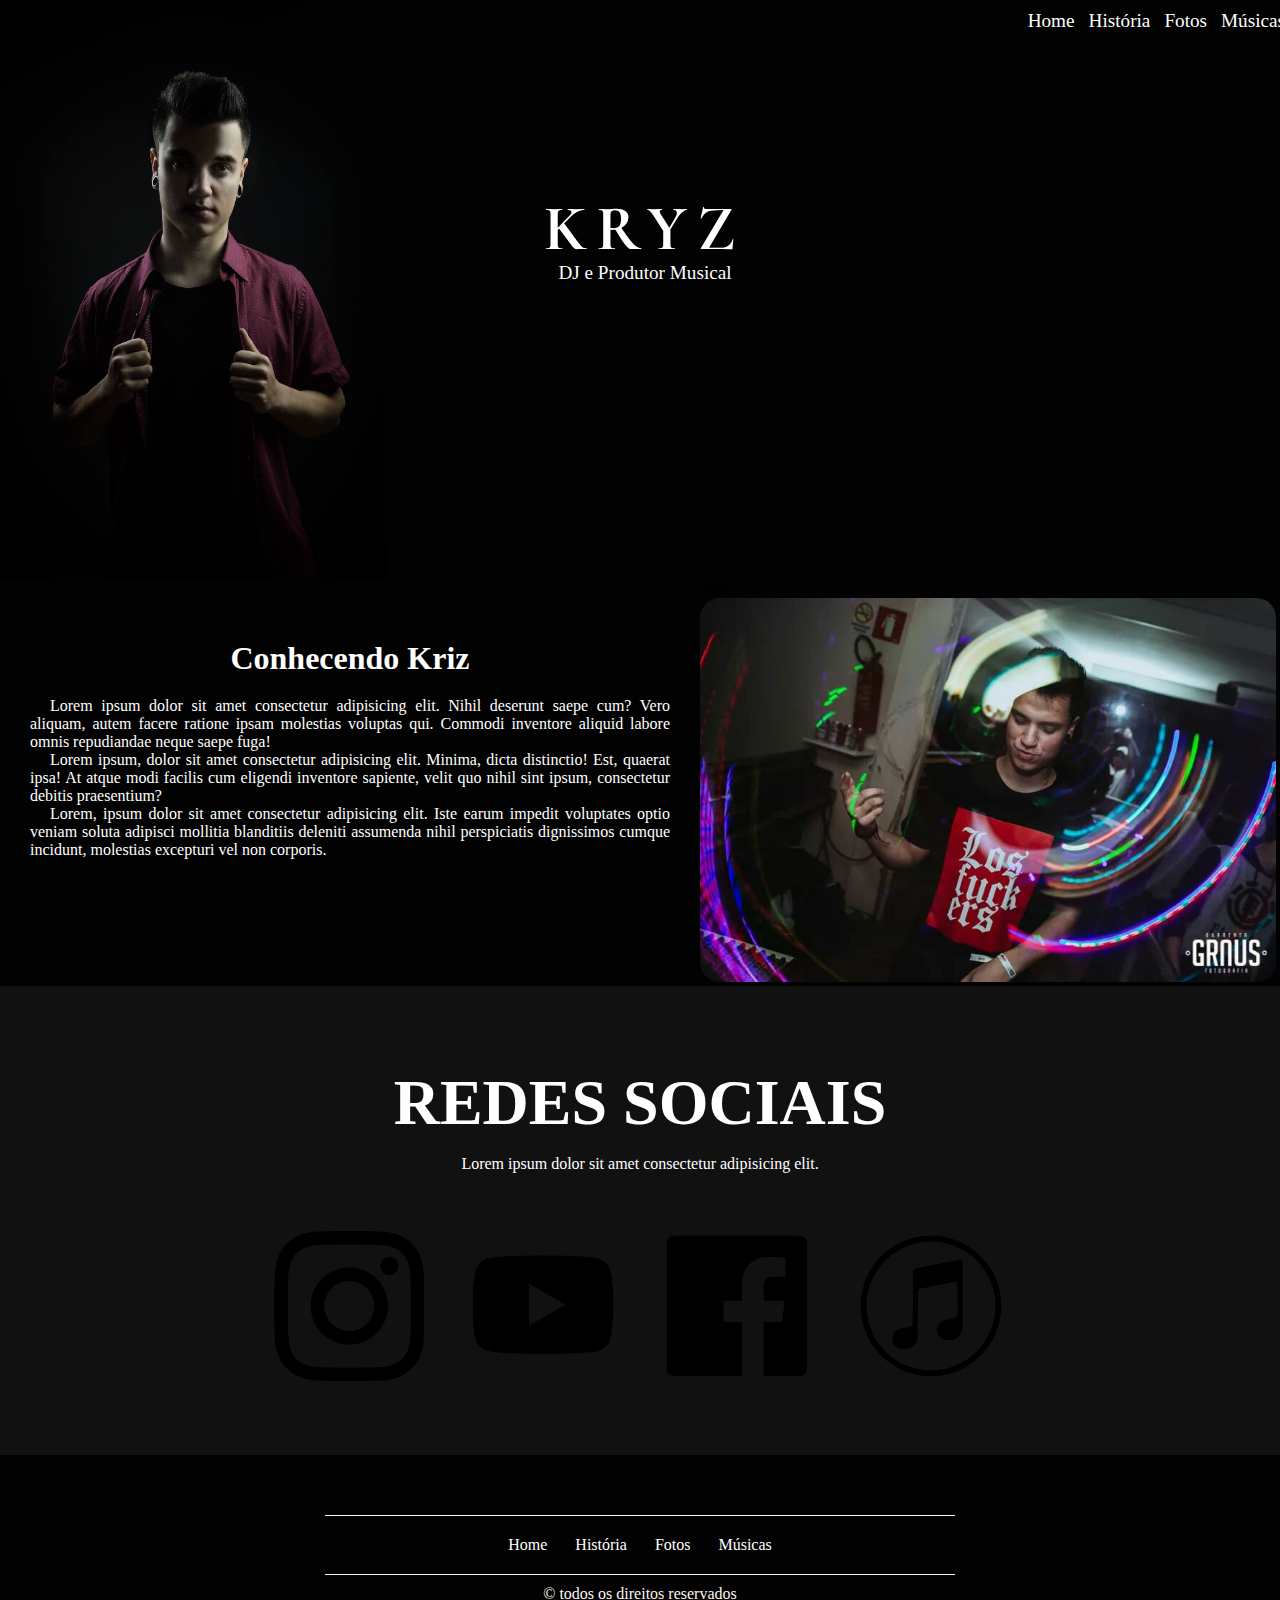
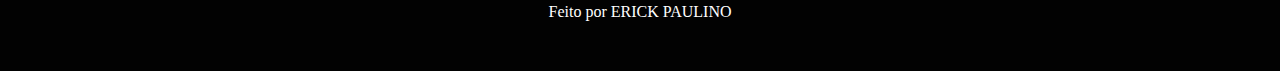
<file: index.html>
<!DOCTYPE html>
<html lang="pt-br">
<head>
    <meta charset="UTF-8">
    <meta name="viewport" content="width=device-width, initial-scale=1.0">
    <link rel="stylesheet" href="estilo-css/index.css">
    <title>DJ Kyz</title>
    <style>
      @import url('https://fonts.googleapis.com/css2?family=Cormorant+Garamond:ital@1&display=swap');
    </style>

</head>
<body>
    <header id="cabecalho">             <!--inicio cabeçalho-->
        <div id="apresentacao">
            <h1>KRYZ</h1>
        <p>DJ e Produtor Musical</p>
        </div>
        
        <div id="conteudo-cabecalho">
            <nav>                           <!--inicio navegação-->
                <ul id="navegacao">
                    <li><a href="index.html">Home</a></li>
                    <li><a href="historia.html">História</a></li>
                    <li><a href="fotos.html">Fotos</a></li>
                    <li><a href="https://soundcloud.com/listenkryz" target="_blank">Músicas</a></li>
                </ul>
            </nav>                          <!--fim navegação-->
        </div>
    </header>                        <!--fim cabeçalho-->

    <div class="contFoto">             <!--inicio conteudo-->
        teste
        <div class="conteudo">
            <h2>Conhecendo Kriz</h2>
            <p>Lorem ipsum dolor sit amet consectetur adipisicing elit. Nihil deserunt saepe cum? Vero aliquam, autem facere ratione ipsam molestias voluptas qui. Commodi inventore aliquid labore omnis repudiandae neque saepe fuga!</p>
            <p>Lorem ipsum, dolor sit amet consectetur adipisicing elit. Minima, dicta distinctio! Est, quaerat ipsa! At atque modi facilis cum eligendi inventore sapiente, velit quo nihil sint ipsum, consectetur debitis praesentium?</p>
            <p>Lorem, ipsum dolor sit amet consectetur adipisicing elit. Iste earum impedit voluptates optio veniam soluta adipisci mollitia blanditiis deleniti assumenda nihil perspiciatis dignissimos cumque incidunt, molestias excepturi vel non corporis.</p>
        </div>

        <div class="fotocont">
            <img src="imagens/efeitosluz.jpg" alt="">
        </div>

        <div id="redes">
            <h2>REDES SOCIAIS</h2>
            <P>Lorem ipsum dolor sit amet consectetur adipisicing elit.</P><br>

           <ul>
               <li> <a href="https://www.instagram.com/listenkryz/?hl=pt-br" target="_blank"><img src="imagens/011-instagram.png" alt="" width="50px"></a></li>
               <li><a href="https://www.youtube.com/channel/UCbUq0aea_VudR3hUc69A_6w" target="_blank"><img src="imagens/008-youtube.png" alt=""></a></li>
               <li><a href="https://www.facebook.com/cristopher.dossantosvargas" target="_blank"><img src="imagens/001-facebook.png" alt=""></a></li>
               <li><a href="https://soundcloud.com/listenkryz" target="_blank"><img src="imagens/009-itunes.png" alt=""></a></li>
           </ul>

        </div>
    

    </div>                              <!--fim conteudo-->

    
    <footer id="rodape">
        <nav>                           <!--inicio navegação-->
            <ul class="naveg">
                <li><a href="index.html">Home</a></li>
                <li><a href="historia.html">História</a></li>
                <li><a href="fotos.html">Fotos</a></li>
                <li><a href="https://soundcloud.com/listenkryz" target="_blank">Músicas</a></li>
            </ul>
        </nav>                          <!--fim navegação-->
        &copy; todos os direitos reservados <br> 
        <a href="https://www.linkedin.com/in/erick-paulino-araujo-65a367193/" target="_blank">Feito por ERICK PAULINO</a>
    </footer>
</body>
</html>
</file>
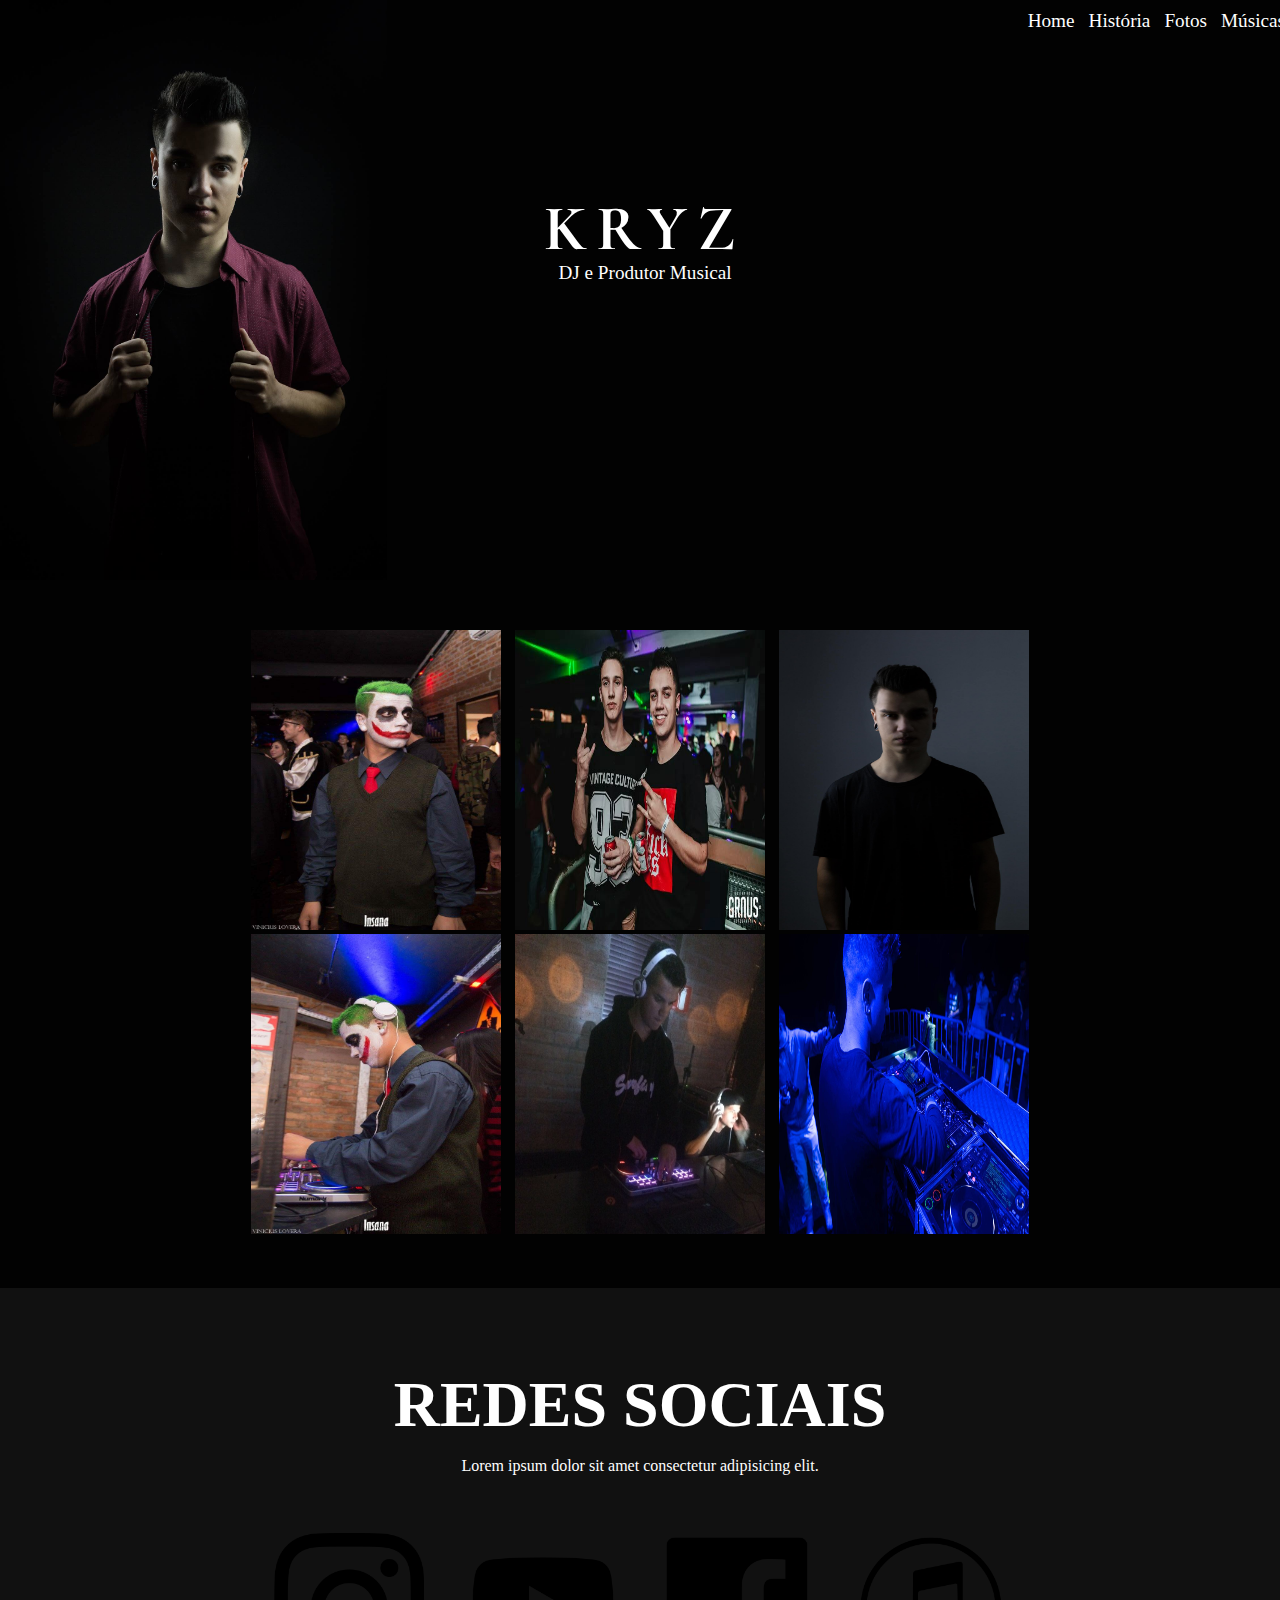
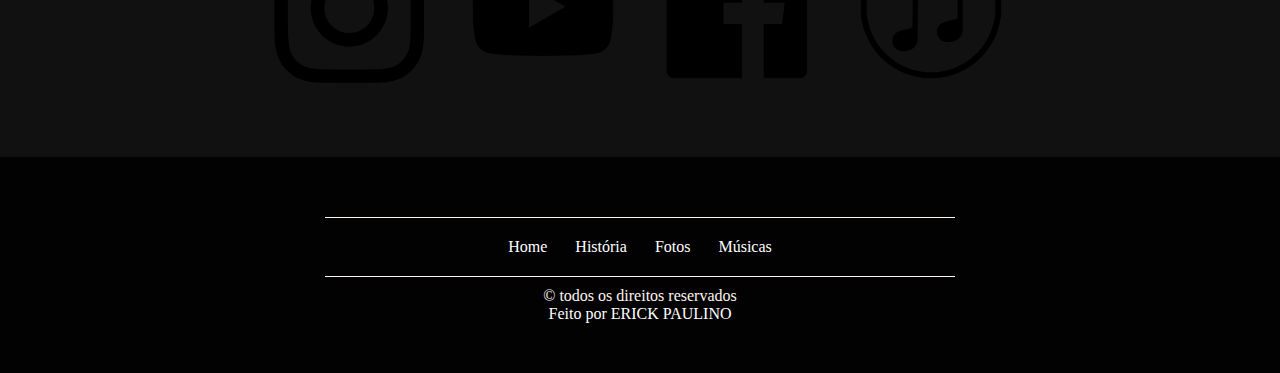
<file: fotos.html>
<!DOCTYPE html>
<html lang="pt-br">
<head>
    <meta charset="UTF-8">
    <meta name="viewport" content="width=device-width, initial-scale=1.0">
    <link rel="stylesheet" href="estilo-css/index.css">
    <title>DJ Kyz</title>
    <style>
      @import url('https://fonts.googleapis.com/css2?family=Cormorant+Garamond:ital@1&display=swap');
    </style>

</head>
<body>
    <header id="cabecalho">             <!--inicio cabeçalho-->
        <div id="apresentacao">
            <h1>KRYZ</h1>
        <p>DJ e Produtor Musical</p>
        </div>
        
        <div id="conteudo-cabecalho">
            <nav>                           <!--inicio navegação-->
                <ul id="navegacao">
                    <li><a href="index.html">Home</a></li>
                    <li><a href="historia.html">História</a></li>
                    <li><a href="fotos.html">Fotos</a></li>
                    <li><a href="https://soundcloud.com/listenkryz" target="_blank">Músicas</a></li>
                </ul>
            </nav>                          <!--fim navegação-->
        </div>
    </header>                        <!--fim cabeçalho-->

        <div id="fotos">      <!--inicio album-->
            <ul>
                <li><img src="imagens/coringa.jpg" alt=""></li>
                <li><img src="imagens/parcerias.jpg" alt=""></li>
                <li><img src="imagens/camisapreta.jpg" alt=""></li>
                <li><img src="imagens/coringatocando.jpg" alt=""></li>
                <li><img src="imagens/meucasaco.jpg" alt=""></li>
                <li><img src="imagens/tocandoazul.jpg" alt=""></li>
            </ul>
        </div>
            
        <div id="redes">
            <h2>REDES SOCIAIS</h2>
            <P>Lorem ipsum dolor sit amet consectetur adipisicing elit.</P><br>
           <ul>
               <li> <a href="https://www.instagram.com/listenkryz/?hl=pt-br" target="_blank"><img src="imagens/011-instagram.png" alt="" width="50px"></a></li>
               <li><a href="https://www.youtube.com/channel/UCbUq0aea_VudR3hUc69A_6w" target="_blank"><img src="imagens/008-youtube.png" alt=""></a></li>
               <li><a href="https://www.facebook.com/cristopher.dossantosvargas" target="_blank"><img src="imagens/001-facebook.png" alt=""></a></li>
               <li><a href="https://soundcloud.com/listenkryz" target="_blank"><img src="imagens/009-itunes.png" alt=""></a></li>
           </ul>

        </div>
    

    </div>                              <!--fim conteudo-->

    
    <footer id="rodape">
        <nav>                           <!--inicio navegação-->
            <ul class="naveg">
                <li><a href="index.html">Home</a></li>
                <li><a href="historia.html">História</a></li>
                <li><a href="fotos.html">Fotos</a></li>
                <li><a href="https://soundcloud.com/listenkryz" target="_blank">Músicas</a></li>
            </ul>
        </nav>                          <!--fim navegação-->
        &copy; todos os direitos reservados <br> 
        <a href="https://www.linkedin.com/in/erick-paulino-araujo-65a367193/" target="_blank">Feito por ERICK PAULINO</a>
    </footer>
</body>
</html>
</file>
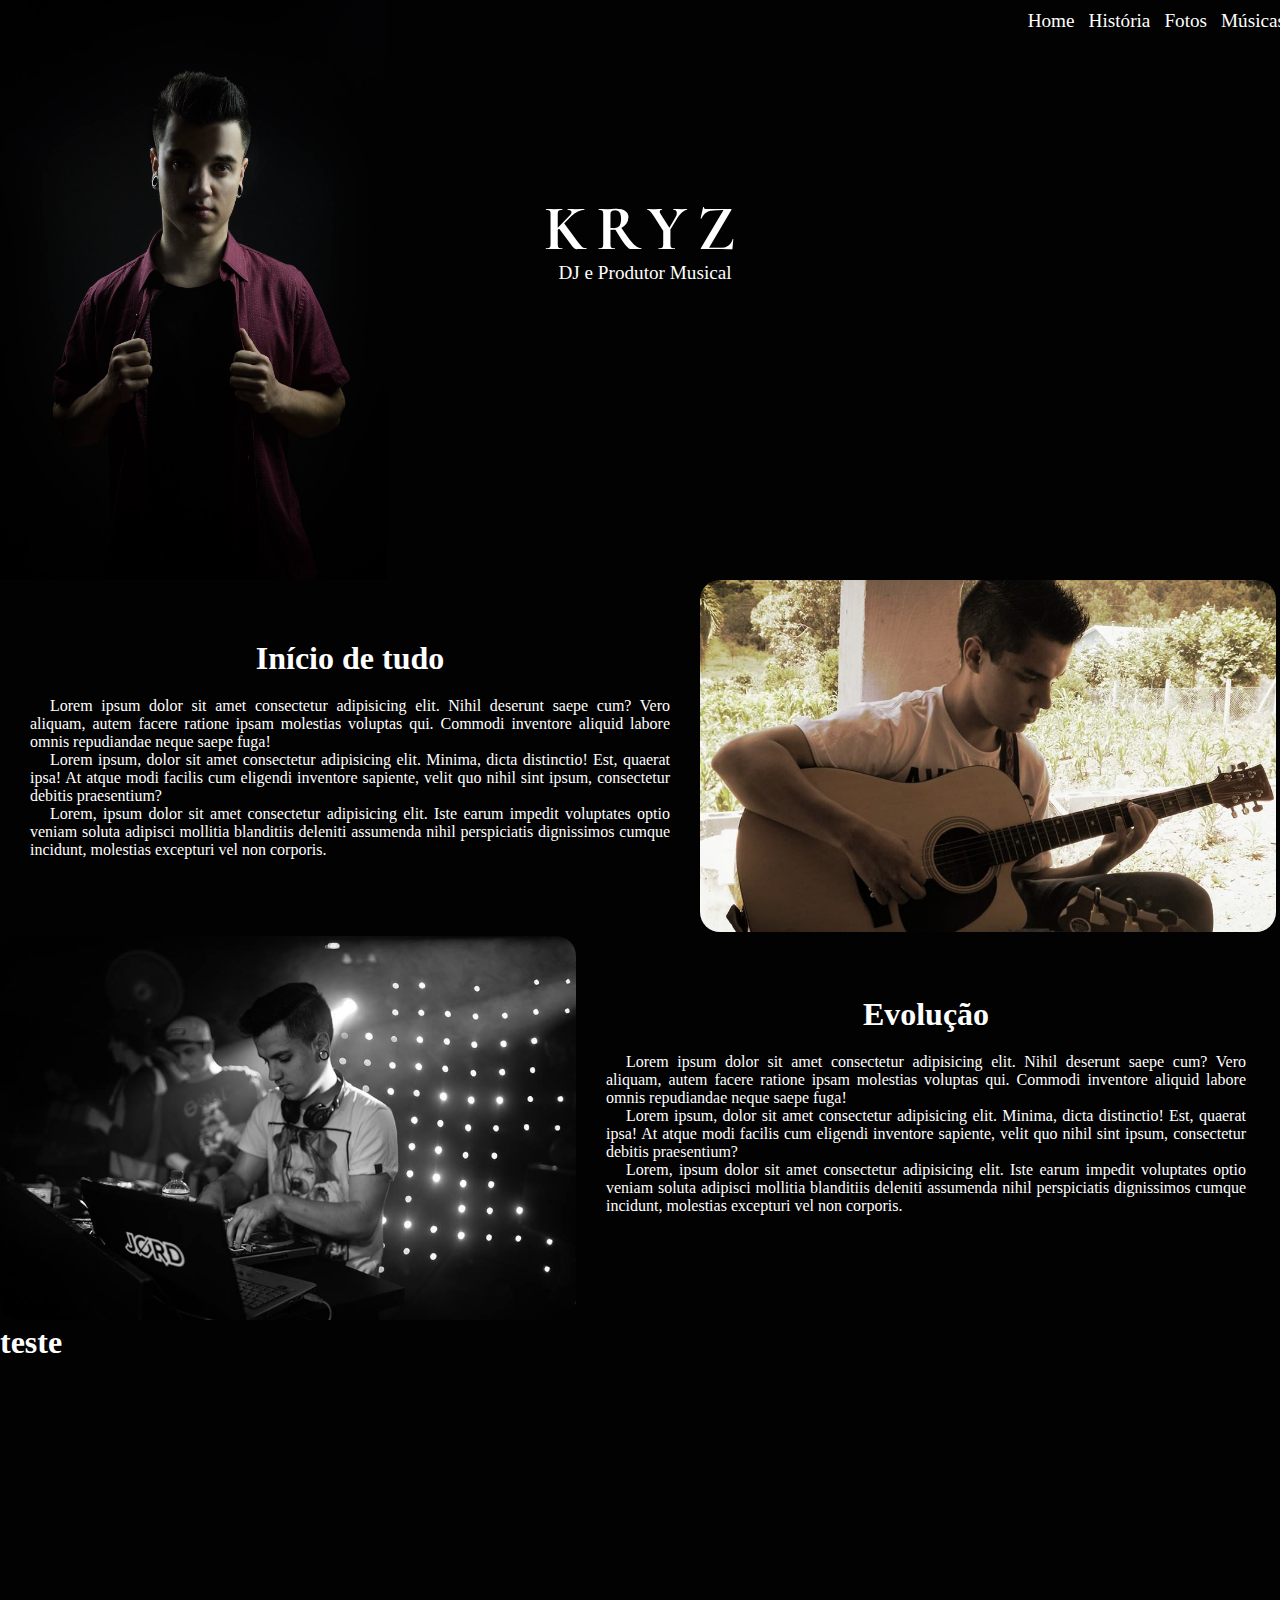
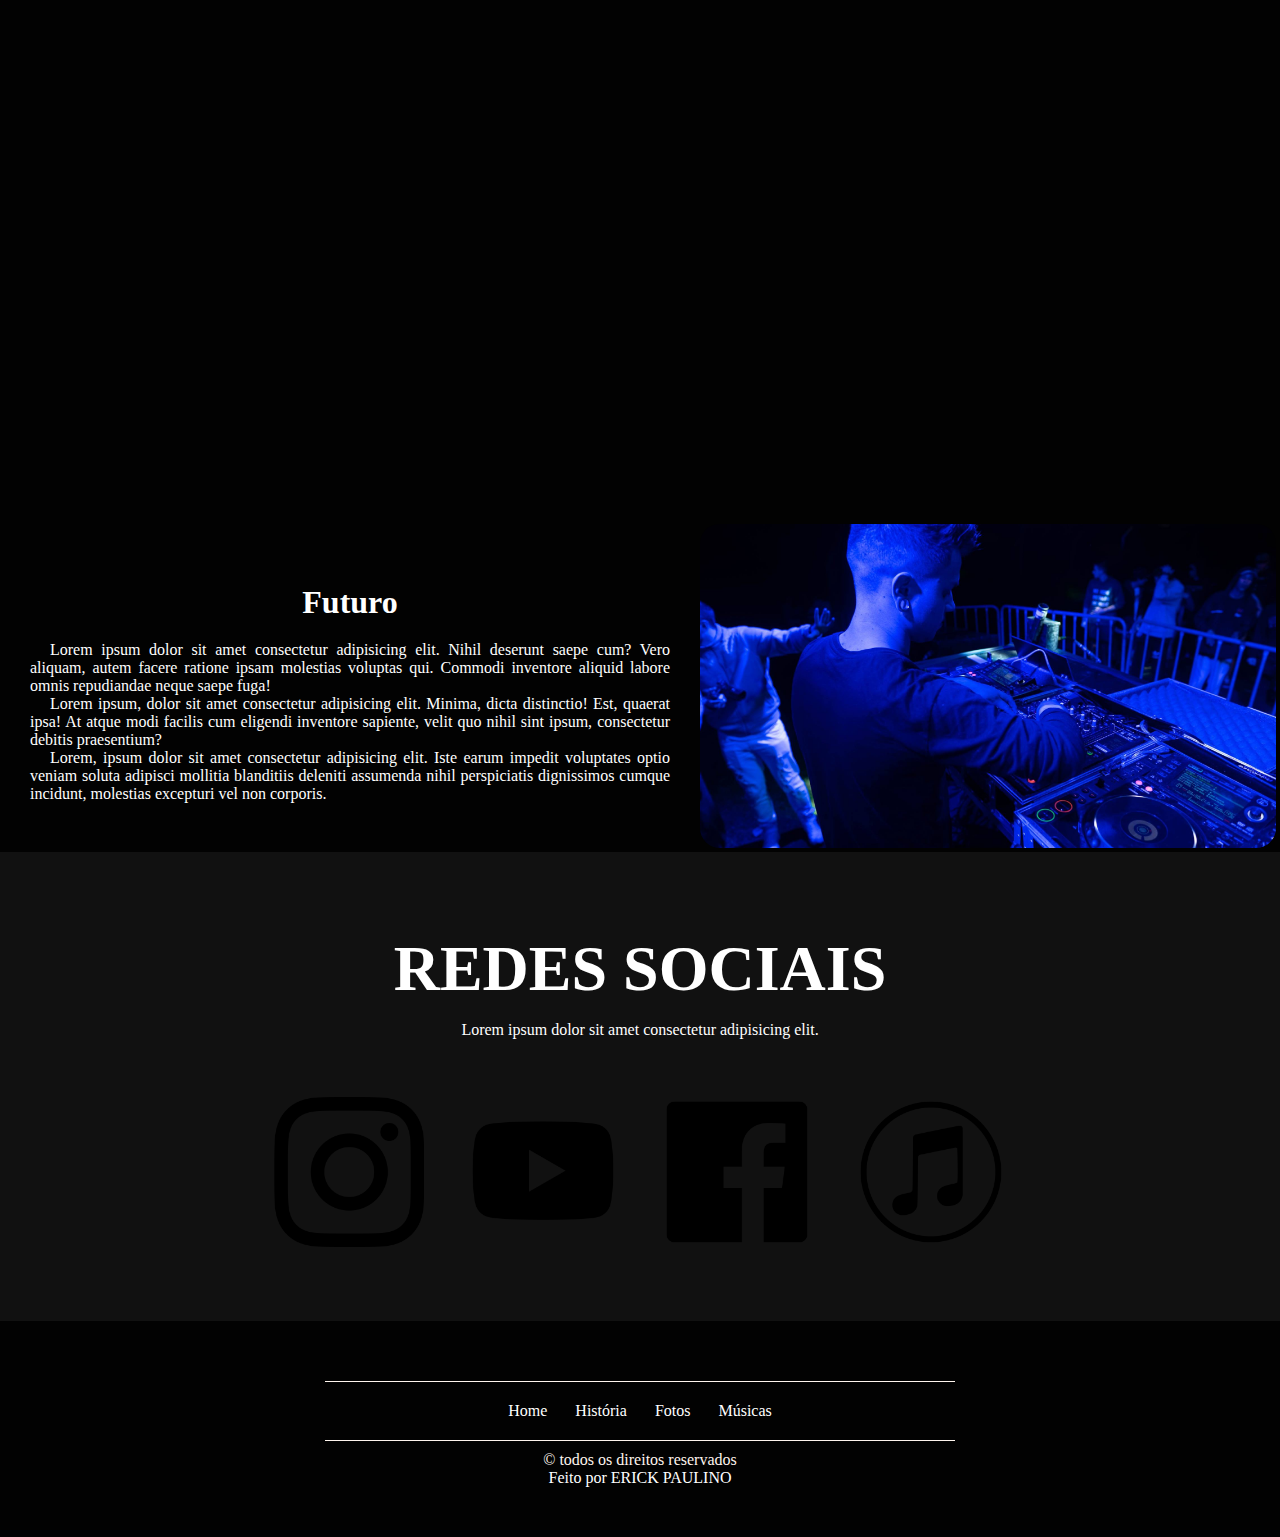
<file: historia.html>
<!DOCTYPE html>
<html lang="pt-br">
<head>
    <meta charset="UTF-8">
    <meta name="viewport" content="width=device-width, initial-scale=1.0">
    <link rel="stylesheet" href="estilo-css/index.css">
    <title>DJ Kyz</title>
    <style>
      @import url('https://fonts.googleapis.com/css2?family=Cormorant+Garamond:ital@1&display=swap');
    </style>

</head>
<body>
    <header id="cabecalho">             <!--inicio cabeçalho-->
        <div id="apresentacao">
            <h1>KRYZ</h1>
        <p>DJ e Produtor Musical</p>
        </div>
        
        <div id="conteudo-cabecalho">
            <nav>                           <!--inicio navegação-->
                <ul id="navegacao">
                    <li><a href="index.html">Home</a></li>
                    <li><a href="historia.html">História</a></li>
                    <li><a href="fotos.html">Fotos</a></li>
                    <li><a href="https://soundcloud.com/listenkryz" target="_blank">Músicas</a></li>
                </ul>
            </nav>                          <!--fim navegação-->
        </div>
    </header>                        <!--fim cabeçalho-->

    <div class="contFoto">             <!--inicio conteudo-->

        <div class="conteudo">
            <h2>Início de tudo</h2>
            <p>Lorem ipsum dolor sit amet consectetur adipisicing elit. Nihil deserunt saepe cum? Vero aliquam, autem facere ratione ipsam molestias voluptas qui. Commodi inventore aliquid labore omnis repudiandae neque saepe fuga!</p>
            <p>Lorem ipsum, dolor sit amet consectetur adipisicing elit. Minima, dicta distinctio! Est, quaerat ipsa! At atque modi facilis cum eligendi inventore sapiente, velit quo nihil sint ipsum, consectetur debitis praesentium?</p>
            <p>Lorem, ipsum dolor sit amet consectetur adipisicing elit. Iste earum impedit voluptates optio veniam soluta adipisci mollitia blanditiis deleniti assumenda nihil perspiciatis dignissimos cumque incidunt, molestias excepturi vel non corporis.</p>
        </div>

        <div class="fotocont">
            <img src="imagens/violao.jpg" alt="">
        </div>

        <div class="fotocont">                          <!-- conteudo2-->
            <img src="imagens/tocandopretoebranco.jpg" alt="">
        </div>

        <div class="conteudo">
            <h2>Evolução</h2>
            <p>Lorem ipsum dolor sit amet consectetur adipisicing elit. Nihil deserunt saepe cum? Vero aliquam, autem facere ratione ipsam molestias voluptas qui. Commodi inventore aliquid labore omnis repudiandae neque saepe fuga!</p>
            <p>Lorem ipsum, dolor sit amet consectetur adipisicing elit. Minima, dicta distinctio! Est, quaerat ipsa! At atque modi facilis cum eligendi inventore sapiente, velit quo nihil sint ipsum, consectetur debitis praesentium?</p>
            <p>Lorem, ipsum dolor sit amet consectetur adipisicing elit. Iste earum impedit voluptates optio veniam soluta adipisci mollitia blanditiis deleniti assumenda nihil perspiciatis dignissimos cumque incidunt, molestias excepturi vel non corporis.</p>
        </div>

        <div id="parallax">
            <h1>teste</h1>
        </div>

        <div class="conteudo">
            <h2>Futuro</h2>
            <p>Lorem ipsum dolor sit amet consectetur adipisicing elit. Nihil deserunt saepe cum? Vero aliquam, autem facere ratione ipsam molestias voluptas qui. Commodi inventore aliquid labore omnis repudiandae neque saepe fuga!</p>
            <p>Lorem ipsum, dolor sit amet consectetur adipisicing elit. Minima, dicta distinctio! Est, quaerat ipsa! At atque modi facilis cum eligendi inventore sapiente, velit quo nihil sint ipsum, consectetur debitis praesentium?</p>
            <p>Lorem, ipsum dolor sit amet consectetur adipisicing elit. Iste earum impedit voluptates optio veniam soluta adipisci mollitia blanditiis deleniti assumenda nihil perspiciatis dignissimos cumque incidunt, molestias excepturi vel non corporis.</p>
        </div>

        <div class="fotocont">
            <img src="imagens/tocandoazul.jpg" alt="">
        </div>

        <div id="redes">            <!--conteudo redes sociail-->
            <h2>REDES SOCIAIS</h2>
            <P>Lorem ipsum dolor sit amet consectetur adipisicing elit.</P><br>

           <ul>
               <li> <a href="https://www.instagram.com/listenkryz/?hl=pt-br" target="_blank"><img src="imagens/011-instagram.png" alt="" width="50px"></a></li>
               <li><a href="https://www.youtube.com/channel/UCbUq0aea_VudR3hUc69A_6w" target="_blank"><img src="imagens/008-youtube.png" alt=""></a></li>
               <li><a href="https://www.facebook.com/cristopher.dossantosvargas" target="_blank"><img src="imagens/001-facebook.png" alt=""></a></li>
               <li><a href="https://soundcloud.com/listenkryz" target="_blank"><img src="imagens/009-itunes.png" alt=""></a></li>
           </ul>

        </div>

    </div>                              <!--fim conteudo-->

    
    <footer id="rodape">
        <nav>                           <!--inicio navegação-->
            <ul class="naveg">
                <li><a href="index.html">Home</a></li>
                <li><a href="historia.html">História</a></li>
                <li><a href="fotos.html">Fotos</a></li>
                <li><a href="https://soundcloud.com/listenkryz" target="_blank">Músicas</a></li>
            </ul>
        </nav>                          <!--fim navegação-->
        &copy; todos os direitos reservados <br> 
        <a href="https://www.linkedin.com/in/erick-paulino-araujo-65a367193/" target="_blank">Feito por ERICK PAULINO</a>
    </footer>
</body>
</html>
</file>
<file: estilo-css/index.css>
* {
    padding: 0px;
    margin: 0px;
}

p, h1, h2, h3 {
    color: #fff;
}

a {
    text-decoration: none;
    color: white;
}

body {
    height: 100%;
    background-color: #020202;
    margin: 0px auto;
}

/*                              formatando as fotos
*/

#fotos {
    position: relative;
    width: 950px;
    text-align: center;
    margin: 50px auto 50px auto;
}

#fotos li {
    display: inline;
    padding: 5px;
}

#fotos ul li img {
    width: 250px;
    height: 300px;
}

#fotos ul li img:hover {
    width: 350px;
    height: 450px;
}


/*                                formatando o cabeçalho
*/

header#cabecalho {
    background: #020202 url("../imagens/camisaroxa.jpg");
    background-size: auto 100%;
    background-repeat: no-repeat;
    background-position: top left;
    height: 580px;
}
#apresentacao {
    position: absolute;
    width: 30%;
    height: 16%;
    margin: 15% 35%;
    text-align: center;
    padding: 5px;
    line-height: 4em;
}

#apresentacao h1 {
   font-size: 4em;
   font-family: 'Cormorant Garamond', serif;
   letter-spacing: 10px;

}

#apresentacao p {
    margin-top: -20px;
    font-size: 1.2em;
}

#conteudo-cabecalho {
    padding: 10px;
    width: 100%;
    height: 100%;
}

#conteudo-cabecalho nav {
    float: right;
    width: 100%;
    height: 5%;
}

ul#navegacao {
    float: right;
}

ul#navegacao a:hover {
    background-color: #603345;
    padding: 5px 10px;
    border-radius: 5px;
}

header#cabecalho li {
    display: inline;
    padding: 5px 5px;
    font-size: 1.2em;
}

/*                                    formatação do conteudo
*/

#principal {
    color: springgreen;
    width: 100%;
    background-color: blue;
    padding: 5px;
}

.contFoto {
    width: 100%;
}

.conteudo {
    width: 50%;
    float: left;
    padding: 30px;
}

.conteudo h2 {
    font-size: 2em;
    text-align: center;
    margin-top: 30px;
    margin-bottom: 20px;
}

.conteudo p{
    text-indent: 20px;
    text-align: justify;
}

.fotocont {
    float: left;
    color: chartreuse;
    width: 45%;
}

.fotocont img {
    width: 100%;
    height: 100%;
    border-radius: 20px;
}

#redes {
    padding-top: 80px;
    background-color: #111111;
    clear: both;
}

#redes h2 {
    text-align: center;
    font-size: 4em;
    padding-bottom: 15px;
}

#redes p {
    text-align: center;
    padding-bottom: 20px;
}

#redes ul {
    text-align: center;
    padding-bottom: 50px;
}

#redes li a img {
    width: 150px;
    margin: 20px;
    transition: 1s;
}

#redes li a img:hover {
    width: 200px;
    margin: 20px;
}

#redes li {
    display: inline;
    
}

#parallax {
    width: 100%;
    height: 800px;
    clear: both;
    background-image: url(../imagens/tocandomesa.jpg);
    background-repeat: no-repeat;
    background-position: center center;
    background-attachment: fixed;
}

/*                                    formatação do rodapé
*/

#rodape {
    text-align: center;
    clear: both;
    color: seashell;
    padding: 50px;
}

#rodape nav {
    border-top: 1px solid seashell;
    border-bottom: 1px solid seashell;
    padding: 20px;
    width: 50%;
    margin: 10px auto;
}

.naveg ul {
   
}

.naveg li {
    display: inline;
    padding: 5px 10px;
    margin: 2px;
}

ul.naveg a:hover {
    background-color: #603345;
    padding: 5px 10px;
    border-radius: 5px;
}
</file>
